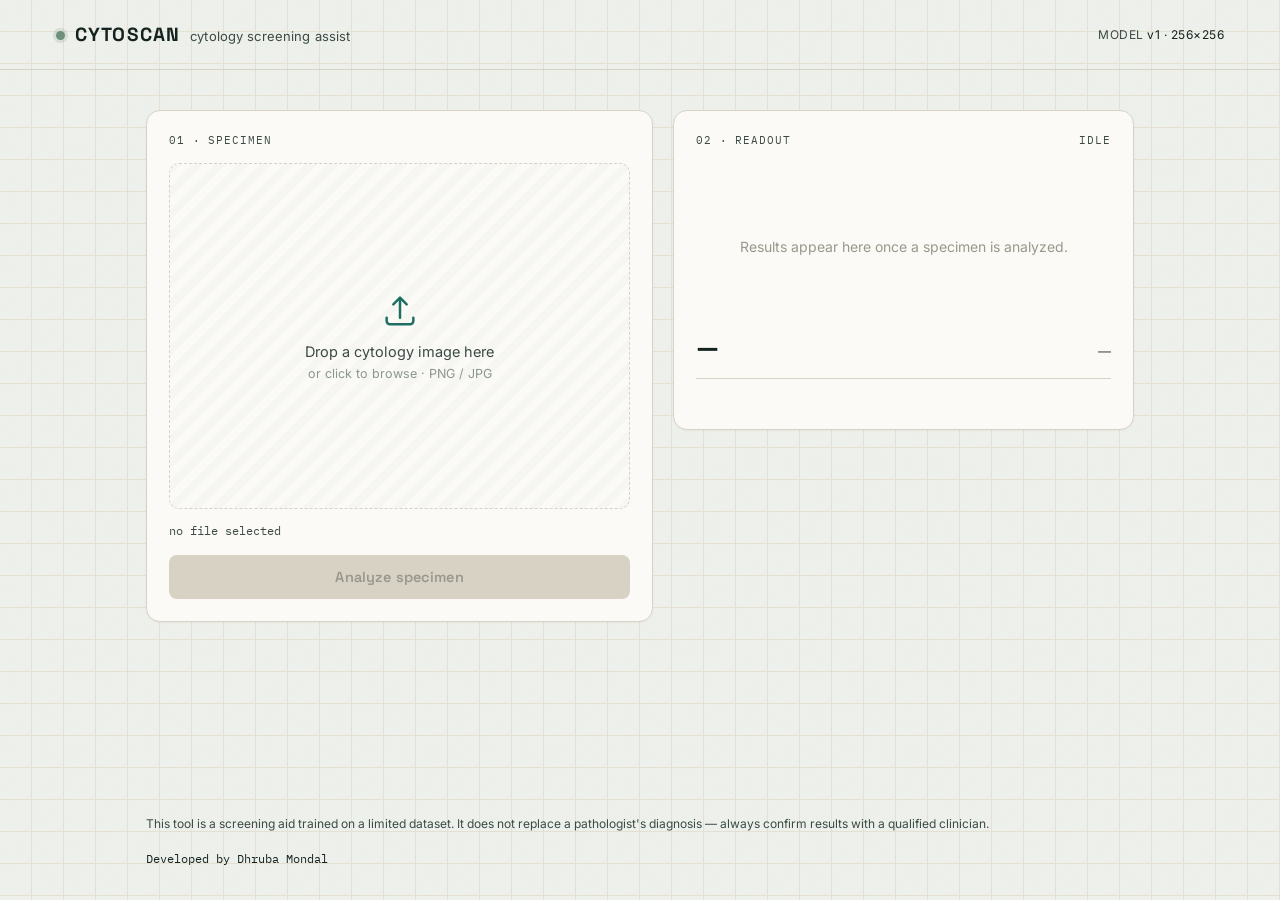
<file: Cervical-Cancer-Main/Cervical-Cancer-Streamlit-Deployment-1.2.0/frontend/index.html>
<!DOCTYPE html>
<html lang="en">
<head>
  <meta charset="UTF-8">
  <meta name="viewport" content="width=device-width, initial-scale=1.0">
  <title>Cytoscan — Cervical Cytology Screening Assist</title>
  <link rel="preconnect" href="https://fonts.googleapis.com">
  <link rel="preconnect" href="https://fonts.gstatic.com" crossorigin>
  <link href="https://fonts.googleapis.com/css2?family=Space+Grotesk:wght@400;500;600;700&family=Inter:wght@400;500;600&family=IBM+Plex+Mono:wght@400;500;600&display=swap" rel="stylesheet">
  <link href="main.css" rel="stylesheet">
</head>
<body>
  <div class="grain"></div>

  <header class="topbar">
    <div class="brand">
      <span class="brand-dot" id="statusDot"></span>
      <span class="brand-name">CYTOSCAN</span>
      <span class="brand-sub">cytology screening assist</span>
    </div>
    <div class="brand-meta">MODEL <span class="mono">v1 · 256×256</span></div>
  </header>

  <main class="stage">
    <section class="panel panel--scan">
      <div class="panel-label"><span>01 · SPECIMEN</span></div>

      <div class="dropzone" id="dropzone">
        <input type="file" id="fileInput" accept=".png,.jpg,.jpeg" hidden>
        <div class="dropzone-empty" id="dropzoneEmpty">
          <svg width="40" height="40" viewBox="0 0 24 24" fill="none" stroke="currentColor" stroke-width="1.5">
            <path d="M12 16V4M12 4l-4 4M12 4l4 4" stroke-linecap="round" stroke-linejoin="round"/>
            <path d="M4 16v2a2 2 0 002 2h12a2 2 0 002-2v-2" stroke-linecap="round" stroke-linejoin="round"/>
          </svg>
          <p>Drop a cytology image here</p>
          <p class="dropzone-hint">or click to browse · PNG / JPG</p>
        </div>
        <div class="dropzone-preview" id="dropzonePreview" hidden>
          <img id="previewImg" alt="Uploaded specimen preview">
          <div class="scanline" id="scanline"></div>
        </div>
      </div>

      <div class="specimen-row">
        <span class="mono" id="fileName">no file selected</span>
        <button class="btn-ghost" id="clearBtn" hidden>clear</button>
      </div>

      <button class="btn-primary" id="analyzeBtn" disabled>
        <span id="analyzeLabel">Analyze specimen</span>
      </button>
    </section>

    <section class="panel panel--readout">
      <div class="panel-label">
        <span>02 · READOUT</span>
        <span class="mono" id="readoutState">idle</span>
      </div>
      <div class="readout-empty" id="readoutEmpty">
        <p>Results appear here once a specimen is analyzed.</p>
      </div>
      <div class="readout-body" id="readoutBody" hidden>
        <div class="verdict" id="verdict">
          <span class="verdict-label" id="verdictLabel">—</span>
          <span class="verdict-conf mono" id="verdictConf">—</span>
        </div>
        <p class="verdict-note" id="verdictNote"></p>
        <div class="bars" id="bars"></div>
      </div>
      <div class="readout-error" id="readoutError" hidden></div>
    </section>
  </main>

  <footer class="disclaimer">
    This tool is a screening aid trained on a limited dataset. It does not replace
    a pathologist's diagnosis — always confirm results with a qualified clinician.
    <span class="developer-credit">Developed by Dhruba Mondal</span>
  </footer>

  <script src="main.js"></script>
</body>
</html>
</file>
<file: Cervical-Cancer-Main/Cervical-Cancer-Streamlit-Deployment-1.2.0/frontend/main.css>
:root {
  --ink: #14231f;
  --ink-soft: #3c4a45;
  --paper: #eef1ec;
  --card: #fbfaf6;
  --teal: #1d6f63;
  --teal-deep: #0f4a42;
  --amber: #c98a2c;
  --brick: #b24b36;
  --sage: #6e8f7c;
  --line: #d7d2c4;
  --line-soft: #e5e1d4;

  --font-display: "Space Grotesk", sans-serif;
  --font-body: "Inter", sans-serif;
  --font-mono: "IBM Plex Mono", monospace;
}

* { box-sizing: border-box; }

html, body {
  margin: 0;
  padding: 0;
  background: var(--paper);
  color: var(--ink);
  font-family: var(--font-body);
  height: 100%;
  overflow: hidden; /* no page-level scrollbar */
}

body {
  display: flex;
  flex-direction: column;
  position: relative;
  height: 100vh;
  background-image:
    linear-gradient(var(--line-soft) 1px, transparent 1px),
    linear-gradient(90deg, var(--line-soft) 1px, transparent 1px);
  background-size: 32px 32px;
  background-position: -1px -1px;
}

/* Hide scrollbars everywhere while keeping content scrollable where needed
   (small screens / overflow) so nothing ever *looks* unprofessional. */
* {
  scrollbar-width: none;        /* Firefox */
  -ms-overflow-style: none;     /* old Edge/IE */
}
*::-webkit-scrollbar {          /* Chrome, Safari, new Edge */
  width: 0;
  height: 0;
  display: none;
}

.grain {
  position: fixed;
  inset: 0;
  pointer-events: none;
  opacity: 0.035;
  z-index: 0;
  background-image: url("data:image/svg+xml,%3Csvg xmlns='http://www.w3.org/2000/svg' width='120' height='120'%3E%3Cfilter id='n'%3E%3CfeTurbulence type='fractalNoise' baseFrequency='0.9' numOctaves='2' stitchTiles='stitch'/%3E%3C/filter%3E%3Crect width='100%25' height='100%25' filter='url(%23n)'/%3E%3C/svg%3E");
}

button {
  font-family: inherit;
}

:focus-visible {
  outline: 2px solid var(--teal);
  outline-offset: 2px;
}

/* ---------------------------------------------------------------- topbar */

.topbar {
  position: relative;
  z-index: 1;
  display: flex;
  align-items: center;
  justify-content: space-between;
  padding: 22px clamp(20px, 5vw, 56px);
  border-bottom: 1px solid var(--line);
}

.brand {
  display: flex;
  align-items: baseline;
  gap: 10px;
}

.brand-dot {
  width: 9px;
  height: 9px;
  border-radius: 50%;
  background: var(--sage);
  box-shadow: 0 0 0 3px rgba(110, 143, 124, 0.18);
  transform: translateY(-1px);
  flex-shrink: 0;
}

.brand-dot.active {
  background: var(--amber);
  box-shadow: 0 0 0 3px rgba(201, 138, 44, 0.2);
  animation: pulse 1.1s ease-in-out infinite;
}

@keyframes pulse {
  0%, 100% { opacity: 1; }
  50% { opacity: 0.45; }
}

.brand-name {
  font-family: var(--font-display);
  font-weight: 700;
  font-size: 19px;
  letter-spacing: 0.06em;
}

.brand-sub {
  font-size: 13px;
  color: var(--ink-soft);
  letter-spacing: 0.01em;
  display: none;
}

@media (min-width: 640px) {
  .brand-sub { display: inline; }
}

.brand-meta {
  font-size: 12px;
  color: var(--ink-soft);
  letter-spacing: 0.04em;
}

.brand-meta .mono {
  color: var(--ink);
}

/* ------------------------------------------------------------------ stage */

.stage {
  position: relative;
  z-index: 1;
  flex: 1;
  min-height: 0;
  display: grid;
  grid-template-columns: 1fr;
  gap: 20px;
  padding: clamp(20px, 4vw, 40px) clamp(20px, 5vw, 56px);
  max-width: 1100px;
  margin: 0 auto;
  width: 100%;
  overflow-y: auto;
}

@media (min-width: 860px) {
  .stage {
    grid-template-columns: 1.1fr 1fr;
    align-items: start;
  }
}

.panel {
  background: var(--card);
  border: 1px solid var(--line);
  border-radius: 14px;
  padding: 22px;
  box-shadow: 0 1px 2px rgba(20, 35, 31, 0.04);
}

.panel-label {
  display: flex;
  justify-content: space-between;
  align-items: center;
  font-family: var(--font-mono);
  font-size: 11px;
  letter-spacing: 0.08em;
  color: var(--ink-soft);
  text-transform: uppercase;
  margin-bottom: 16px;
}

/* --------------------------------------------------------------- dropzone */

.dropzone {
  position: relative;
  border: 1.5px dashed var(--line);
  border-radius: 10px;
  aspect-ratio: 4 / 3;
  display: flex;
  align-items: center;
  justify-content: center;
  cursor: pointer;
  overflow: hidden;
  background: repeating-linear-gradient(
    135deg, rgba(29, 111, 99, 0.025), rgba(29, 111, 99, 0.025) 8px,
    transparent 8px, transparent 16px
  );
  transition: border-color 0.15s ease, background 0.15s ease;
}

.dropzone:hover {
  border-color: var(--teal);
}

.dropzone.drag-over {
  border-color: var(--teal);
  background-color: rgba(29, 111, 99, 0.06);
}

.dropzone-empty {
  display: flex;
  flex-direction: column;
  align-items: center;
  gap: 6px;
  color: var(--ink-soft);
  text-align: center;
  padding: 20px;
}

.dropzone-empty svg {
  color: var(--teal);
  margin-bottom: 6px;
}

.dropzone-empty p {
  margin: 0;
  font-size: 14.5px;
}

.dropzone-hint {
  font-size: 12.5px !important;
  color: #8b968f;
}

.dropzone-preview {
  position: absolute;
  inset: 0;
}

.dropzone-preview img {
  width: 100%;
  height: 100%;
  object-fit: cover;
  display: block;
}

.scanline {
  position: absolute;
  left: 0;
  right: 0;
  height: 2px;
  top: 0;
  background: linear-gradient(90deg, transparent, var(--teal) 15%, #7fe0c9 50%, var(--teal) 85%, transparent);
  box-shadow: 0 0 10px 1px rgba(127, 224, 201, 0.7);
  opacity: 0;
}

.scanline.running {
  opacity: 1;
  animation: sweep 1.4s cubic-bezier(0.6, 0, 0.4, 1) infinite;
}

@keyframes sweep {
  0% { top: 0%; }
  50% { top: calc(100% - 2px); }
  100% { top: 0%; }
}

.specimen-row {
  display: flex;
  align-items: center;
  justify-content: space-between;
  margin-top: 12px;
  min-height: 20px;
}

.specimen-row .mono {
  font-family: var(--font-mono);
  font-size: 12px;
  color: var(--ink-soft);
  overflow: hidden;
  text-overflow: ellipsis;
  white-space: nowrap;
}

.btn-ghost {
  background: none;
  border: none;
  color: var(--brick);
  font-size: 12px;
  cursor: pointer;
  font-family: var(--font-mono);
  padding: 2px 4px;
}

.btn-primary {
  width: 100%;
  margin-top: 14px;
  padding: 13px 18px;
  border-radius: 8px;
  border: none;
  background: var(--teal-deep);
  color: #f2f6f4;
  font-family: var(--font-display);
  font-weight: 600;
  font-size: 14.5px;
  letter-spacing: 0.01em;
  cursor: pointer;
  transition: background 0.15s ease, transform 0.1s ease;
}

.btn-primary:hover:not(:disabled) {
  background: var(--teal);
}

.btn-primary:active:not(:disabled) {
  transform: scale(0.99);
}

.btn-primary:disabled {
  background: var(--line);
  color: #9a978c;
  cursor: not-allowed;
}

/* ---------------------------------------------------------------- readout */

.panel--readout {
  min-height: 320px;
  display: flex;
  flex-direction: column;
}

.readout-empty {
  flex: 1;
  display: flex;
  align-items: center;
  justify-content: center;
  color: #9a978c;
  font-size: 14px;
  text-align: center;
  padding: 20px;
}

.readout-body {
  display: flex;
  flex-direction: column;
  gap: 18px;
}

.verdict {
  display: flex;
  align-items: baseline;
  justify-content: space-between;
  border-bottom: 1px solid var(--line);
  padding-bottom: 14px;
}

.verdict-label {
  font-family: var(--font-display);
  font-weight: 700;
  font-size: 26px;
}

.verdict-conf {
  font-size: 13px;
  color: var(--ink-soft);
}

.verdict-note {
  margin: -8px 0 0;
  font-size: 13.5px;
  color: var(--ink-soft);
  line-height: 1.5;
}

.bars {
  display: flex;
  flex-direction: column;
  gap: 12px;
}

.bar-row {
  display: grid;
  grid-template-columns: 84px 1fr 46px;
  align-items: center;
  gap: 10px;
}

.bar-name {
  font-size: 13px;
  color: var(--ink-soft);
}

.bar-track {
  height: 8px;
  border-radius: 4px;
  background: var(--line-soft);
  overflow: hidden;
}

.bar-fill {
  height: 100%;
  width: 0%;
  border-radius: 4px;
  transition: width 0.9s cubic-bezier(0.2, 0.8, 0.2, 1);
}

.bar-fill.negative { background: var(--sage); }
.bar-fill.suspected { background: var(--amber); }
.bar-fill.positive { background: var(--brick); }

.bar-pct {
  font-family: var(--font-mono);
  font-size: 12px;
  text-align: right;
  color: var(--ink-soft);
}

.readout-error {
  background: rgba(178, 75, 54, 0.08);
  border: 1px solid rgba(178, 75, 54, 0.25);
  color: var(--brick);
  padding: 12px 14px;
  border-radius: 8px;
  font-size: 13.5px;
}

/* -------------------------------------------------------------- disclaimer */

.disclaimer {
  position: relative;
  z-index: 1;
  max-width: 1100px;
  margin: 0 auto;
  width: 100%;
  padding: 0 clamp(20px, 5vw, 56px) 32px;
  font-size: 12px;
  line-height: 1.6;
  color: var(--ink-soft);
}

@media (prefers-reduced-motion: reduce) {
  .scanline.running { animation: none; opacity: 0.6; }
  .brand-dot.active { animation: none; }
  .bar-fill { transition: none; }
}


/* Full-page deployment sizing + developer credit */
.disclaimer {
  margin-top: auto;
  display: flex;
  justify-content: space-between;
  align-items: center;
  gap: 16px;
  flex-wrap: wrap;
}

.developer-credit {
  font-family: var(--font-mono);
  color: var(--ink);
  white-space: nowrap;
}

@media (max-width: 640px) {
  .disclaimer { align-items: flex-start; }
}
</file>
